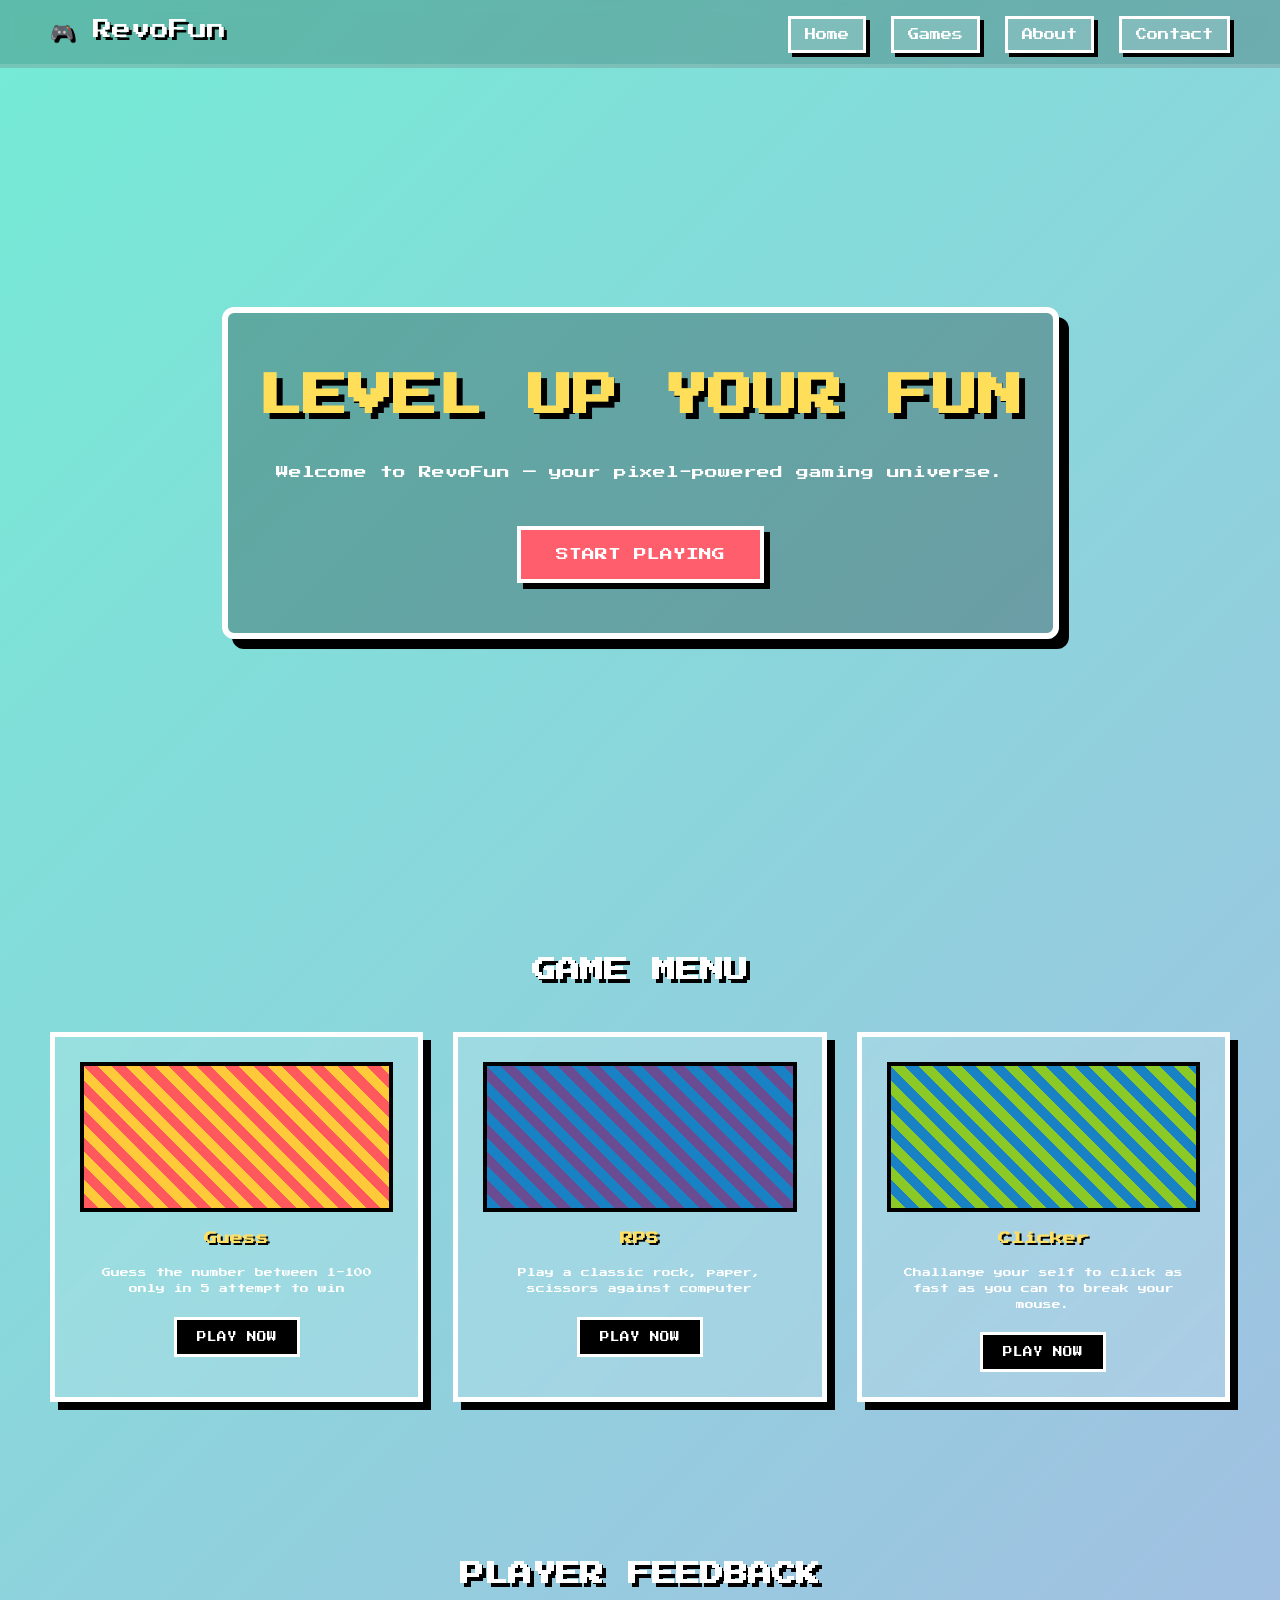
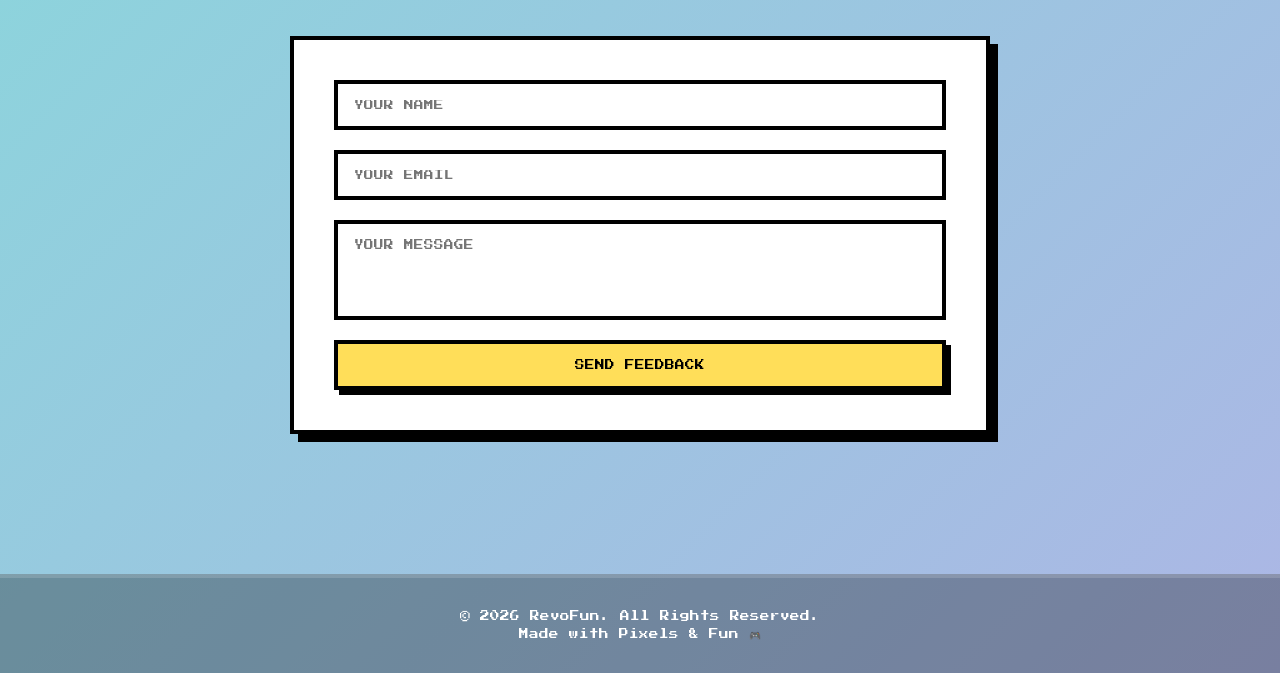
<file: index.html>
<!DOCTYPE html>
<html>
<head>
  <title>RevoFun</title>
  <link rel="preconnect" href="https://fonts.googleapis.com">
  <link rel="preconnect" href="https://fonts.gstatic.com" crossorigin>
  <link href="https://fonts.googleapis.com/css2?family=Press+Start+2P&display=swap" rel="stylesheet">
  <link rel="stylesheet" href="css/style.css">
  <link rel="stylesheet" href="css/index.css">
</head>

<body>
 
  <header>
    <div class="logo">🎮 RevoFun</div>
    <nav>
      <ul>
        <li><a href="#home">Home</a></li>
        <li><a href="#games">Games</a></li>
        <li><a href="#about">About</a></li>
        <li><a href="#contact">Contact</a></li>
      </ul>
    </nav>
  </header>

  <section class="hero" id="home">
    <div class="hero-content">
      <h1>LEVEL UP YOUR FUN</h1>
      <p>
        Welcome to RevoFun — your pixel-powered gaming universe.
      </p>
      <a href="#games" class="cta-btn">START PLAYING</a>
    </div>
  </section>

  <section class="games-section" id="games">
    <h2 class="section-title">GAME MENU</h2>

    <div class="game-grid">
      <div class="game-card">
        <div class="pixel-box game1"></div>
        <h3>Guess</h3>
        <p>
          Guess the number between 1-100 only in 5 attempt to win
        </p>
        <a href="pages/guess.html" class="play-btn">PLAY NOW</a>
      </div>

      <div class="game-card">
        <div class="pixel-box game2"></div>
        <h3>RPS</h3>
        <p>
          Play a classic rock, paper, scissors against computer
        </p>
        <a href="pages/rps.html" class="play-btn">PLAY NOW</a>
      </div>

      <div class="game-card">
        <div class="pixel-box game3"></div>
        <h3>Clicker</h3>
        <p>
          Challange your self to click as fast as you can to break  your  mouse.
        </p>
        <a href="pages/clicker.html" class="play-btn">PLAY NOW</a>
      </div>
    </div>
  </section>

  <section class="feedback" id="feedback">
    <div class="container">
      <h2 class="section-title">PLAYER FEEDBACK</h2>

      <div class="feedback-box">
        <form>
          <input type="text" placeholder="YOUR NAME" required>
          <input type="email" placeholder="YOUR EMAIL" required>
          <textarea rows="6" placeholder="YOUR MESSAGE"></textarea>
          <button type="submit">SEND FEEDBACK</button>
        </form>
      </div>
    </div>
  </section>

  <footer id="contact">
    <p>© 2026 RevoFun. All Rights Reserved.</p>
    <p>Made with Pixels & Fun 🎮</p>
  </footer>

</body>
</html>
</file>
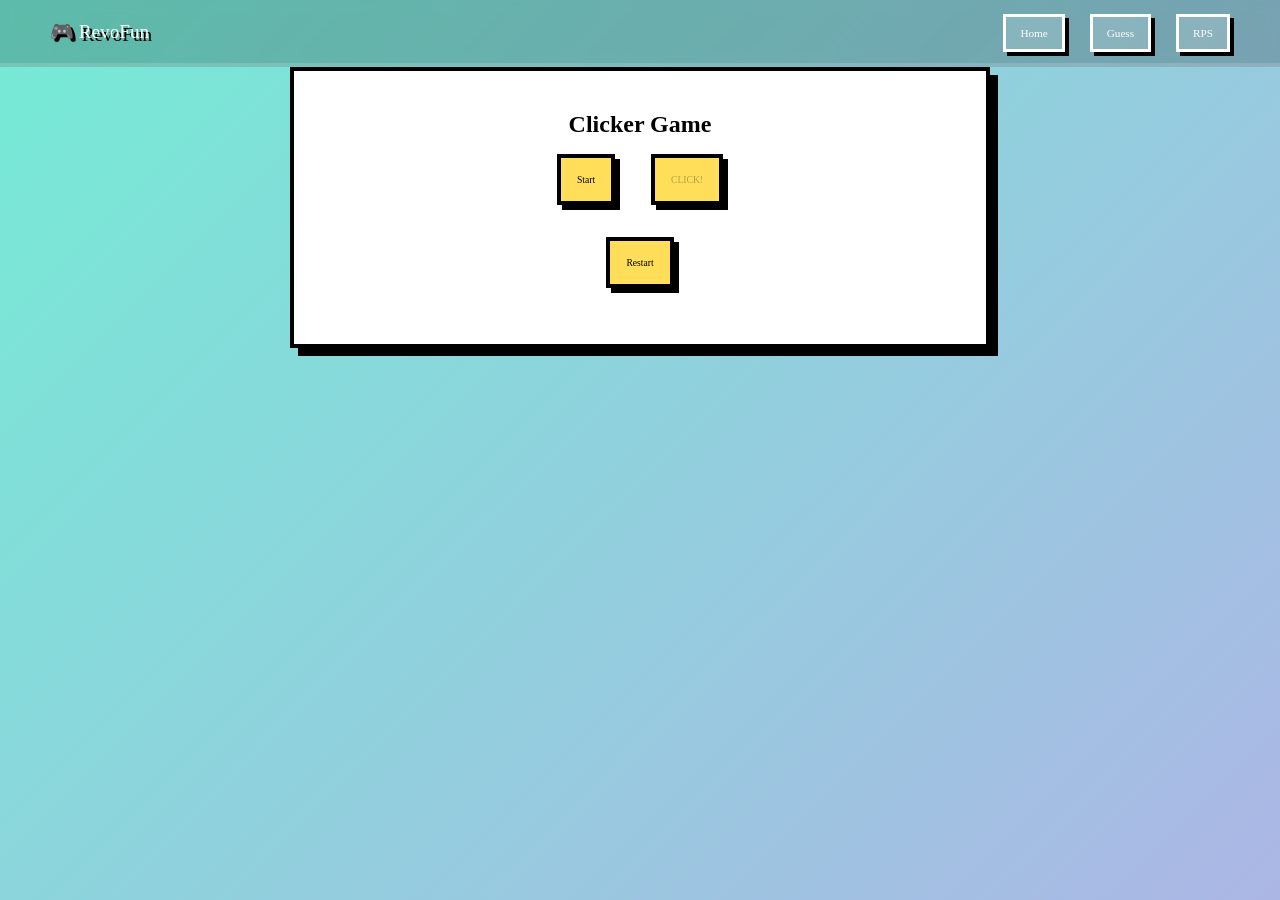
<file: pages/clicker.html>
<!DOCTYPE html>
<html>
<head>
  <title>Clicker</title>
  <link rel="stylesheet" href="../css/style.css">
  <link rel="stylesheet" href="../css/clicker.css">
</head>
<body>

  <header>
    <div class="logo">🎮 RevoFun</div>
    <nav>
      <ul>
        <li><a href="../index.html">Home</a></li>
        <li><a href="guess.html">Guess</a></li>
        <li><a href="rps.html">RPS</a></li>
      </ul>
    </nav>
  </header>
  <div class="container">
    <div class="card">
      <h2>Clicker Game</h2>

      <button id="startBtn">Start</button>
      <button id="clickBtn" disabled>CLICK!</button>

      <p id="score"></p>
      <p id="time"></p>

      <button id="restartBtn" class="hidden">Restart</button>
    </div>
  </div>

  <script src="../javascript/clicker.js"></script>

</body>
</html>
</file>
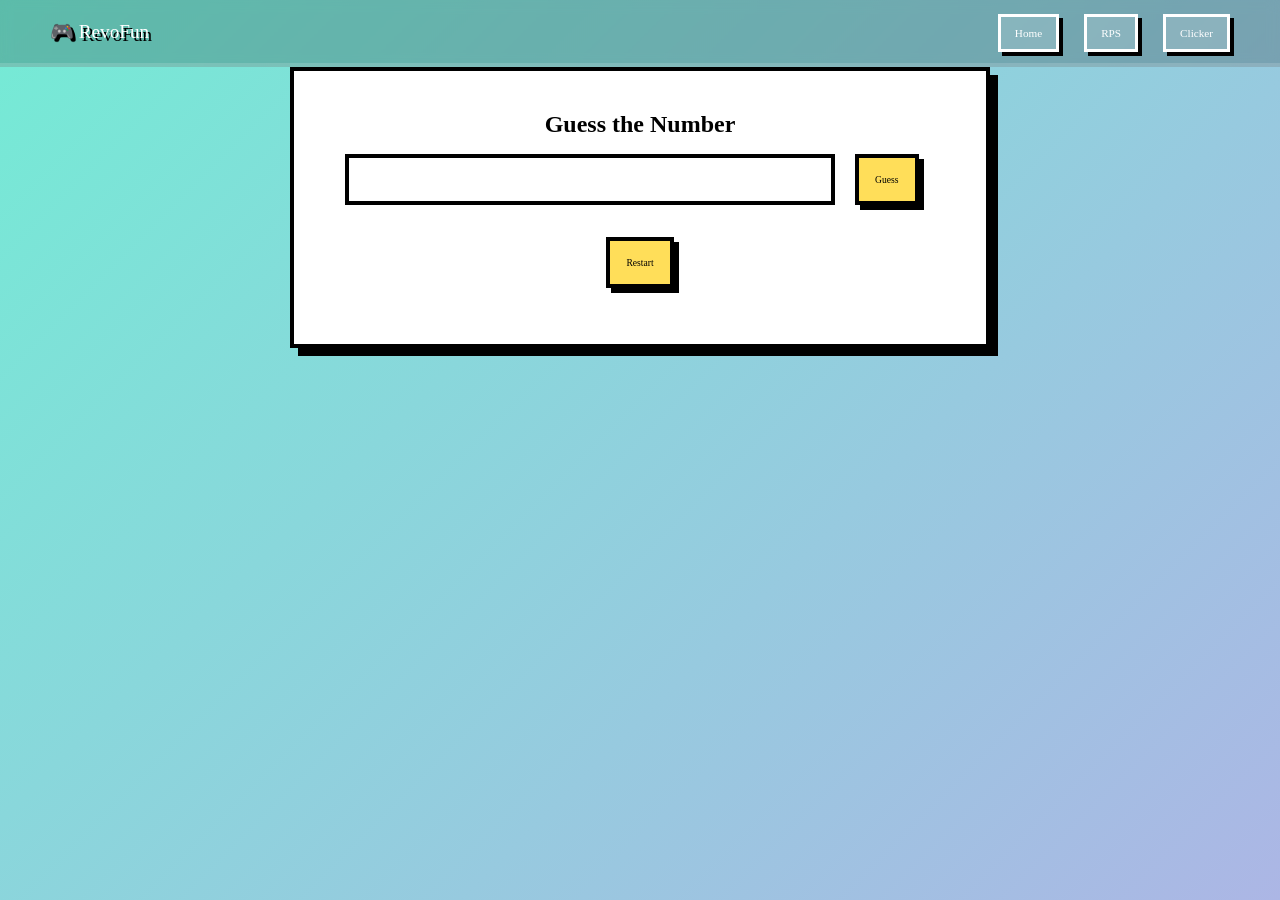
<file: pages/guess.html>
<!DOCTYPE html>
<html>
<head>
  <title>Guess The Number</title>
  <link rel="stylesheet" href="../css/style.css">
  <link rel="stylesheet" href="../css/guess.css">
</head>
<body>
  <header>
    <div class="logo">🎮 RevoFun</div>
    <nav>
      <ul>
        <li><a href="../index.html">Home</a></li>
        <li><a href="rps.html">RPS</a></li>
        <li><a href="clicker.html">Clicker</a></li>
      </ul>
    </nav>
  </header>

  <div class="container">
    <div class="card">
      <h2>Guess the Number</h2>

      <input type="number" id="input">
      <button id="guessBtn">Guess</button>

      <p id="message"></p>
      <p id="attempts"></p>

      <button id="restartBtn" class="hidden">Restart</button>
    </div>
  </div>

  <script src="../javascript/guess.js"></script>

</body>
</html>
</file>
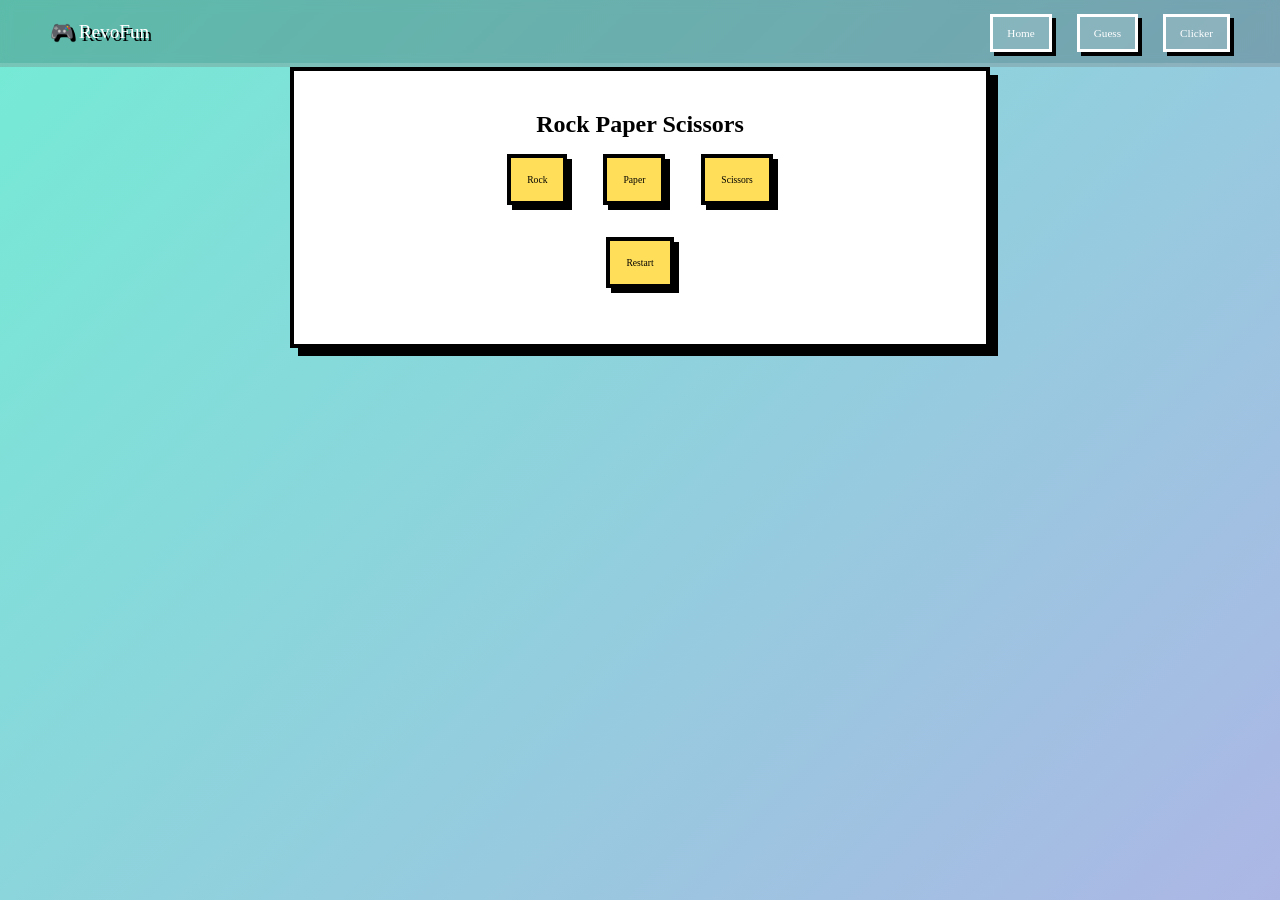
<file: pages/rps.html>
<!DOCTYPE html>
<html>
<head>
  <title>Rock Paper Scissors</title>
  <link rel="stylesheet" href="../css/style.css">
  <link rel="stylesheet" href="../css/rps.css">
</head>
<body>
  <header>
    <div class="logo">🎮 RevoFun</div>
    <nav>
      <ul>
        <li><a href="../index.html">Home</a></li>
        <li><a href="guess.html">Guess</a></li>
        <li><a href="clicker.html">Clicker</a></li>
      </ul>
    </nav>
  </header>
  <div class="container">
    <div class="card">
      <h2>Rock Paper Scissors</h2>

      <button class="choice" data-choice="rock">Rock</button>
      <button class="choice" data-choice="paper">Paper</button>
      <button class="choice" data-choice="scissors">Scissors</button>

      <p id="result"></p>
      <p id="score"></p>

      <button id="restartBtn">Restart</button>
    </div>
  </div>

  <script src="../javascript/rps.js"></script>

</body>
</html>
</file>
<file: css/style.css>
* {
      margin: 0;
      padding: 0;
      box-sizing: border-box;
    }

    body {
      font-family: 'Press Start 2P', cursive;
      background: linear-gradient(135deg, #74ebd5, #acb6e5);
      color: #ffffff;
      min-height: 100vh;
      overflow-x: hidden;
    }

    a {
      text-decoration: none;
      color: inherit;
    }

    header {
      width: 100%;
      padding: 20px 50px;
      display: flex;
      justify-content: space-between;
      align-items: center;
      position: sticky;
      top: 0;
      z-index: 100;
      background: rgba(0, 0, 0, 0.2);
      backdrop-filter: blur(6px);
      border-bottom: 4px solid rgba(255,255,255,0.15);
    }

    .logo {
      font-size: 1.2rem;
      color: #fff;
      text-shadow: 3px 3px 0 #000;
    }

    nav ul {
      display: flex;
      list-style: none;
      gap: 25px;
    }

    nav a {
      font-size: 0.7rem;
      padding: 10px 14px;
      background: rgba(255,255,255,0.15);
      border: 3px solid #fff;
      box-shadow: 4px 4px 0 #000;
      transition: all 0.2s ease;
    }

    nav a:hover {
      transform: translate(-2px, -2px);
      box-shadow: 6px 6px 0 #000;
      background: #ffde59;
      color: #000;
    }

    

    @media (max-width: 768px) {
      header {
        flex-direction: column;
        gap: 20px;
        padding: 20px;
      }

      nav ul {
        flex-wrap: wrap;
        justify-content: center;
      }

      .hero h1 {
        font-size: 1.5rem;
      }

      .hero p {
        font-size: 0.6rem;
      }

      .section-title {
        font-size: 1rem;
      }
    }
</file>
<file: css/index.css>
/* Hero */
    .hero {
      min-height: 90vh;
      display: flex;
      align-items: center;
      justify-content: center;
      text-align: center;
      padding: 40px 20px;
    }

    .hero-content {
      max-width: 900px;
      background: rgba(0, 0, 0, 0.25);
      border: 6px solid #fff;
      padding: 50px 30px;
      box-shadow: 10px 10px 0 #000;
      border-radius: 12px;
    }

    .hero h1 {
      font-size: 2.8rem;
      line-height: 1.5;
      margin-bottom: 30px;
      color: #ffde59;
      text-shadow: 6px 6px 0 #000;
    }

    .hero p {
      font-size: 0.8rem;
      line-height: 2;
      margin-bottom: 40px;
    }

    .cta-btn {
      display: inline-block;
      padding: 18px 35px;
      background: #ff5f6d;
      border: 4px solid #fff;
      color: #fff;
      font-size: 0.8rem;
      box-shadow: 6px 6px 0 #000;
      transition: all 0.2s ease;
    }

    .cta-btn:hover {
      transform: translate(-4px, -4px);
      box-shadow: 10px 10px 0 #000;
      background: #ffe066;
      color: #000;
    }

    /* Game section */
    .games-section {
      padding: 80px 50px;
      text-align: center;
    }

    .section-title {
      text-align: center;
      font-size: 1.5rem;
      margin-bottom: 50px;
      color: #fff;
      text-shadow: 4px 4px 0 #000;
    }

    .game-grid {
      display: grid;
      grid-template-columns: repeat(auto-fit, minmax(250px, 1fr));
      gap: 30px;
    }

    .game-card {
      background: rgba(255,255,255,0.15);
      border: 5px solid #fff;
      padding: 25px;
      box-shadow: 8px 8px 0 #000;
      transition: transform 0.2s ease;
      backdrop-filter: blur(5px);
    }

    .game-card:hover {
      transform: translateY(-8px);
    }

    .pixel-box {
      width: 100%;
      height: 150px;
      margin-bottom: 20px;
      border: 4px solid #000;
      image-rendering: pixelated;
      background-size: cover;
      background-position: center;
    }

    .game1 {
      background: repeating-linear-gradient(
        45deg,
        #ff595e,
        #ff595e 10px,
        #ffca3a 10px,
        #ffca3a 20px
      );
    }

    .game2 {
      background: repeating-linear-gradient(
        45deg,
        #1982c4,
        #1982c4 10px,
        #6a4c93 10px,
        #6a4c93 20px
      );
    }

    .game3 {
      background: repeating-linear-gradient(
        45deg,
        #8ac926,
        #8ac926 10px,
        #1982c4 10px,
        #1982c4 20px
      );
    }

    .game-card h3 {
      font-size: 0.8rem;
      margin-bottom: 20px;
      color: #ffe066;
      text-shadow: 2px 2px 0 #000;
    }

    .game-card p {
      font-size: 0.55rem;
      line-height: 1.8;
      margin-bottom: 20px;
    }

    .play-btn {
      display: inline-block;
      padding: 12px 20px;
      background: #000;
      border: 3px solid #fff;
      font-size: 0.6rem;
      transition: all 0.2s ease;
    }

    .play-btn:hover {
      background: #fff;
      color: #000;
    }

    /* Feedback */
    .feedback {
      padding: 80px 0;
    }

    .feedback-box {
      background: #fff;
      border: 4px solid #000;
      box-shadow: 8px 8px 0 #000;
      padding: 40px;
      max-width: 700px;
      margin: auto;
    }

    .feedback-box form {
      display: flex;
      flex-direction: column;
      gap: 20px;
    }

    .feedback-box input,
    .feedback-box textarea {
      width: 100%;
      padding: 16px;
      border: 4px solid #000;
      font-family: inherit;
      font-size: 0.6rem;
      resize: none;
    }

    .feedback-box button {
      padding: 16px;
      border: 4px solid #000;
      background: #ffde59;
      font-family: inherit;
      font-size: 0.6rem;
      cursor: pointer;
      box-shadow: 5px 5px 0 #000;
      transition: all 0.2s ease;
    }

    .feedback-box button:hover {
      transform: translate(-2px, -2px);
      box-shadow: 7px 7px 0 #000;
    }

    /* Footer */
    footer {
      text-align: center;
      padding: 30px 20px;
      background: rgba(0, 0, 0, 0.3);
      border-top: 4px solid rgba(255,255,255,0.15);
      margin-top: 60px;
    }

    footer p {
      font-size: 0.6rem;
      line-height: 1.8;
    }
</file>
<file: css/clicker.css>
.card {
  text-align: center;
  color: #000;
  background: #fff;
  border: 4px solid #000;
  box-shadow: 8px 8px 0 #000;
  padding: 40px;
  max-width: 700px;
  margin: auto;
}

.card button {
  padding: 16px;
  margin: 16px;
  border: 4px solid #000;
  background: #ffde59;
  font-family: inherit;
  font-size: 0.6rem;
  cursor: pointer;
  box-shadow: 5px 5px 0 #000;
  transition: all 0.2s ease;
}

.card button:hover {
  transform: translate(-2px, -2px);
  box-shadow: 7px 7px 0 #000;
}
</file>
<file: css/guess.css>
.card {
  text-align: center;
  color: #000;
  background: #fff;
  border: 4px solid #000;
  box-shadow: 8px 8px 0 #000;
  padding: 40px;
  max-width: 700px;
  margin: auto;
}

.card button {
  padding: 16px;
  margin: 16px;
  border: 4px solid #000;
  background: #ffde59;
  font-family: inherit;
  font-size: 0.6rem;
  cursor: pointer;
  box-shadow: 5px 5px 0 #000;
  transition: all 0.2s ease;
}

.card button:hover {
  transform: translate(-2px, -2px);
  box-shadow: 7px 7px 0 #000;
}

.card input{
  width: 80%;
  padding: 16px;
  border: 4px solid #000;
  font-family: inherit;
  font-size: 0.6rem;
  resize: none;
}
</file>
<file: css/rps.css>
.card {
  text-align: center;
  color: #000;
  background: #fff;
  border: 4px solid #000;
  box-shadow: 8px 8px 0 #000;
  padding: 40px;
  max-width: 700px;
  margin: auto;
}

.card button {
  padding: 16px;
  margin: 16px;
  border: 4px solid #000;
  background: #ffde59;
  font-family: inherit;
  font-size: 0.6rem;
  cursor: pointer;
  box-shadow: 5px 5px 0 #000;
  transition: all 0.2s ease;
}

.card button:hover {
  transform: translate(-2px, -2px);
  box-shadow: 7px 7px 0 #000;
}
</file>
